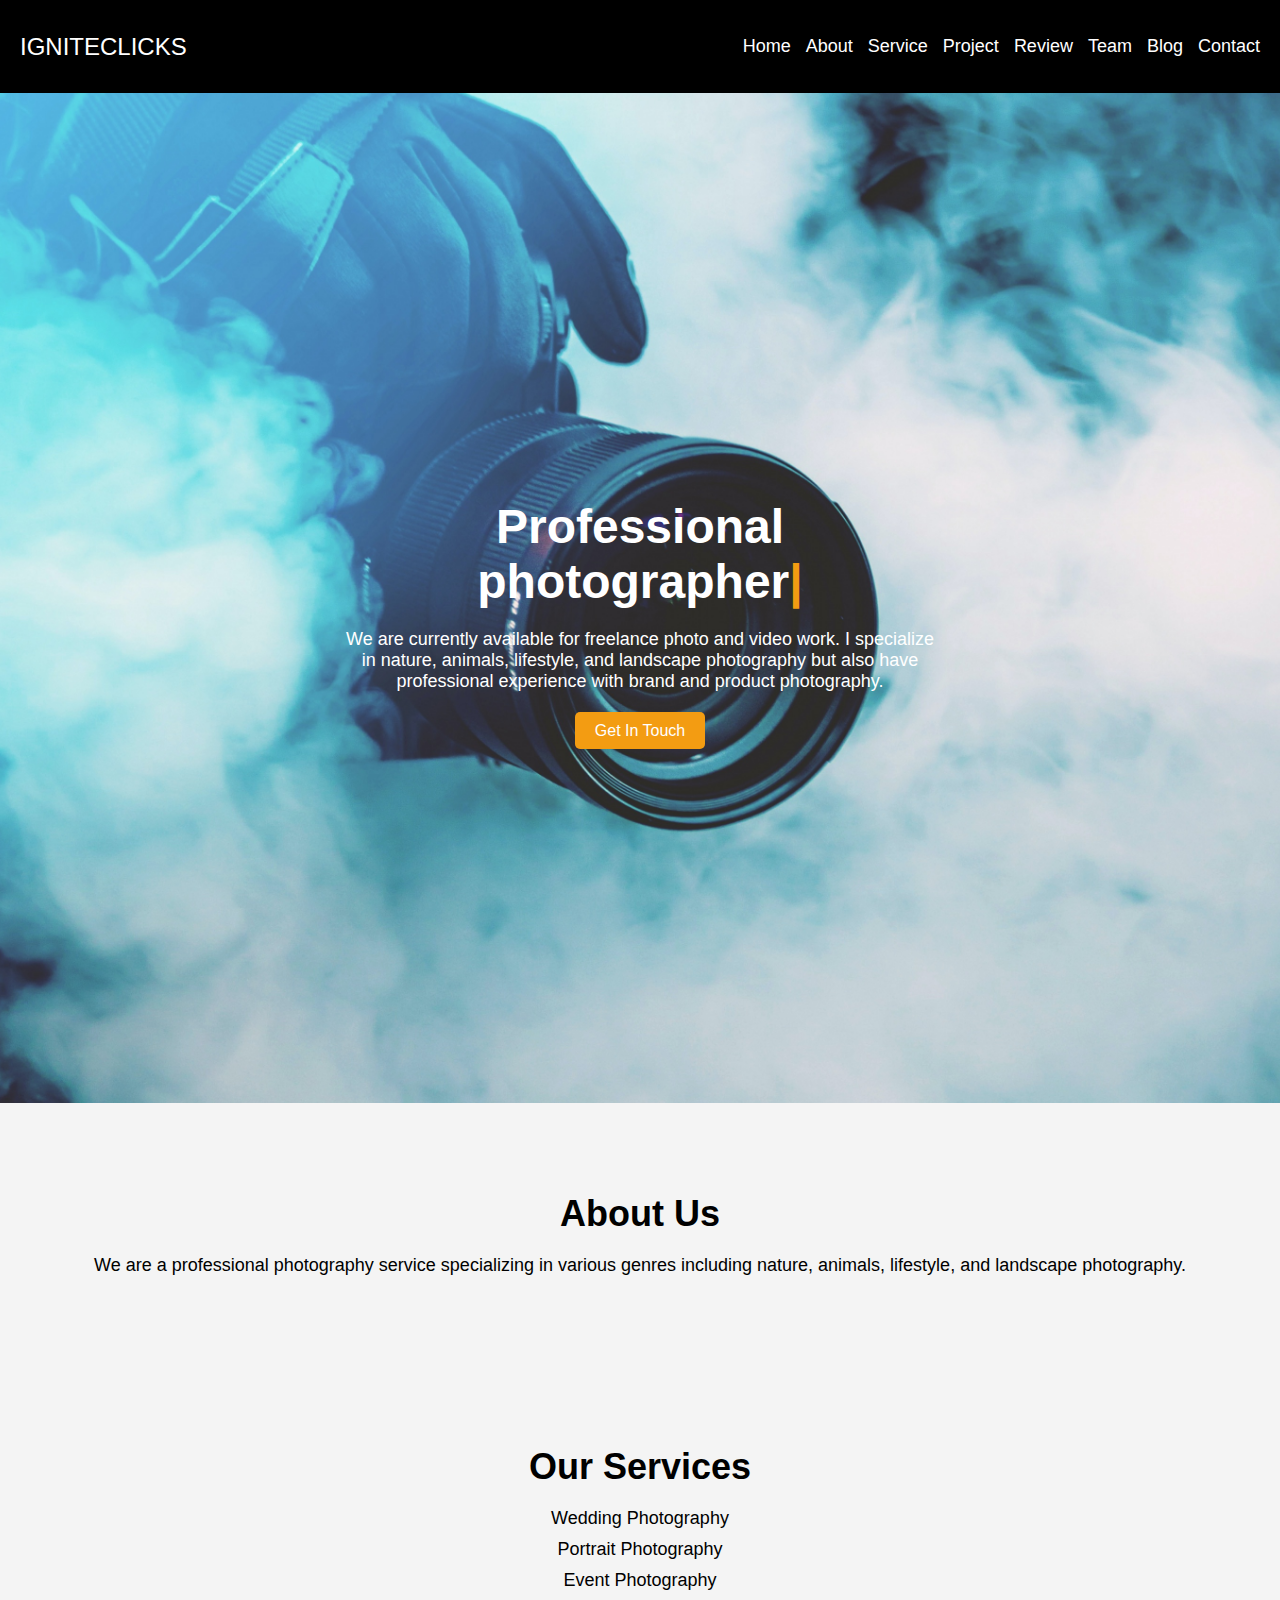
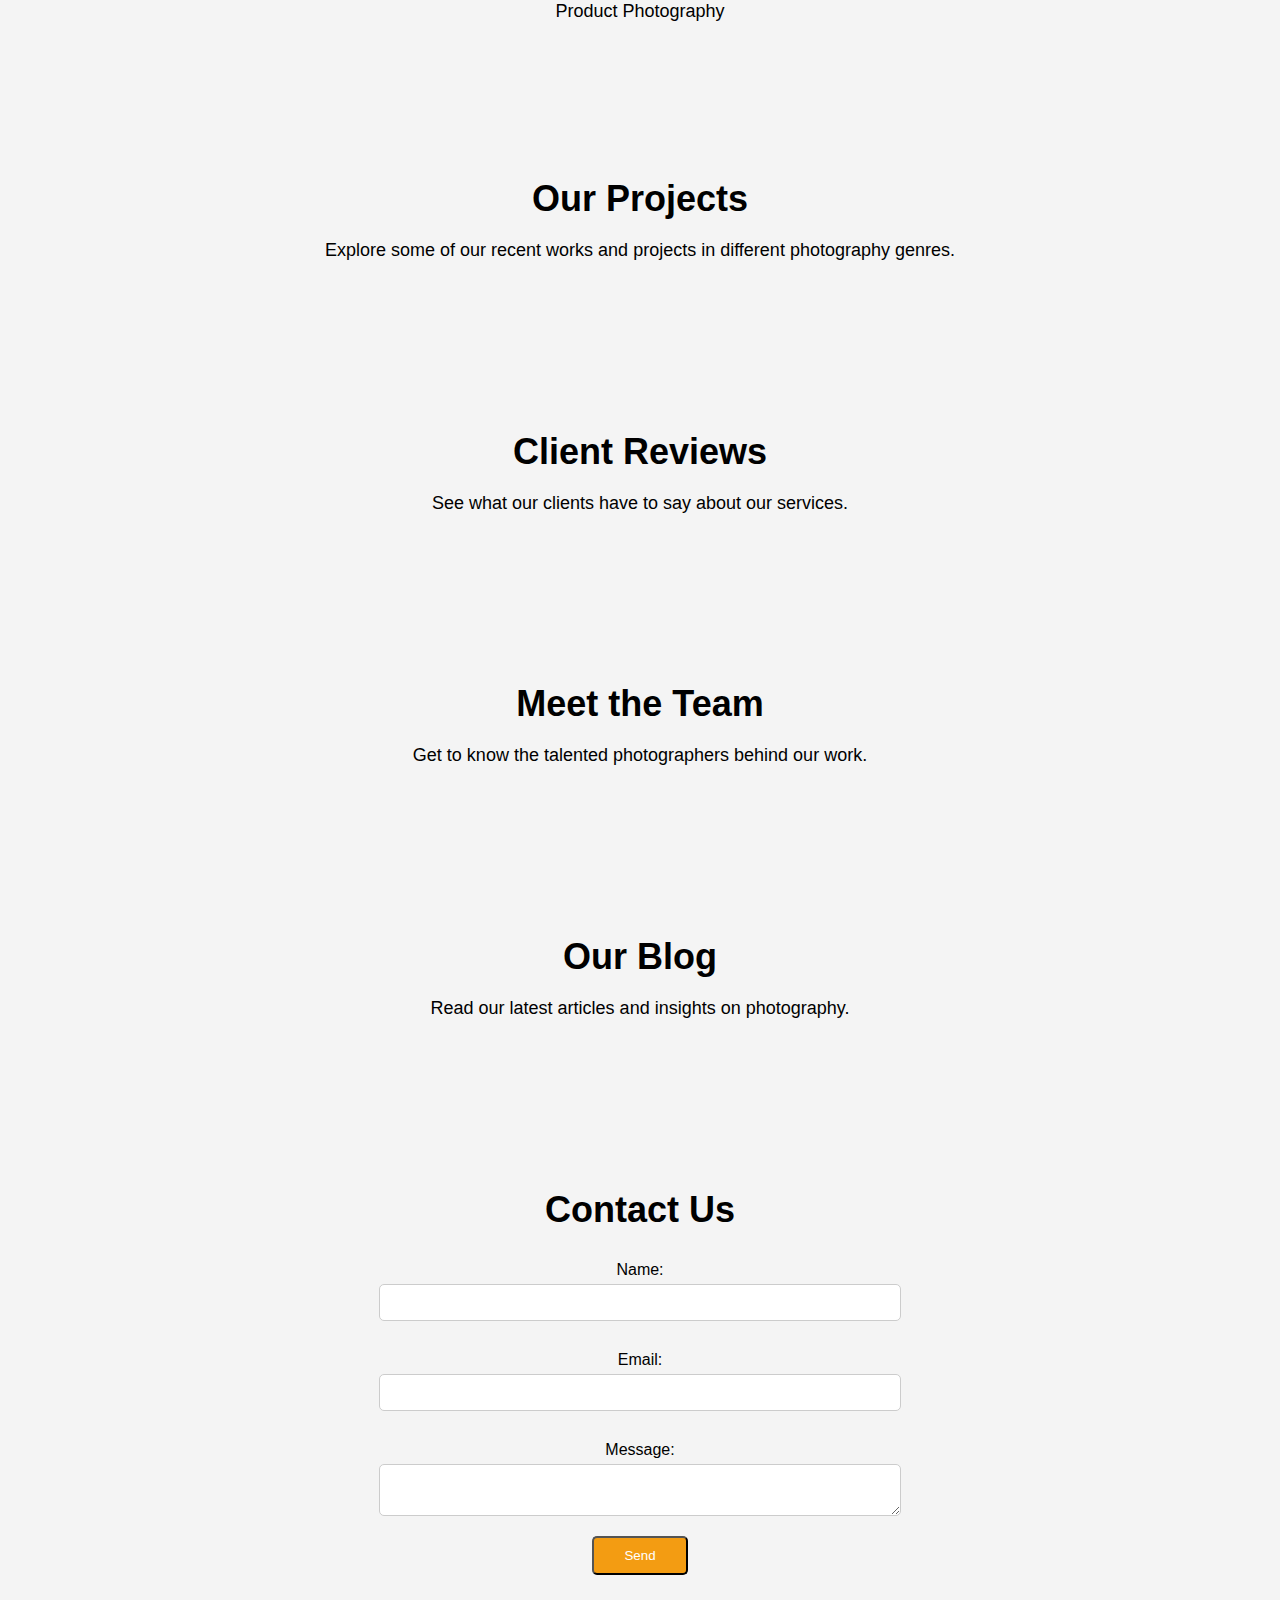
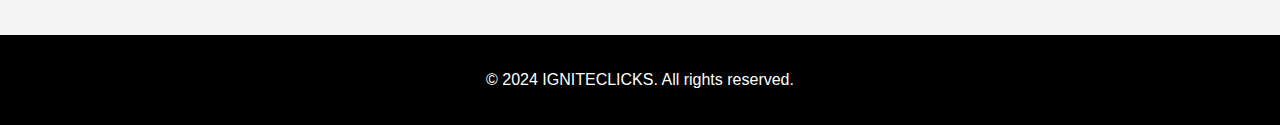
<file: index.html>
<!DOCTYPE html>
<html lang="en">
<head>
    <meta charset="UTF-8">
    <meta name="viewport" content="width=device-width, initial-scale=1.0">
    <title>IGNITECLICKS</title>
    <link rel="stylesheet" href="styles.css">
</head>
<body>
    <header>
        <nav>
            <div class="logo">IGNITECLICKS</div>
            <ul>
                <li><a href="home.html">Home</a></li>
                <li><a href="about.html">About</a></li>
                <li><a href="service.html">Service</a></li>
                <li><a href="project.html">Project</a></li>
                <li><a href="review.html">Review</a></li>
                <li><a href="team.html">Team</a></li>
                <li><a href="blog.html">Blog</a></li>
                <li><a href="contact.html">Contact</a></li>
            </ul>
        </nav>
    </header>
    <section id="home" class="home">
        <div class="content">
            <h1>Professional photographer<span>|</span></h1>
            <p>We are currently available for freelance photo and video work. I specialize in nature, animals, lifestyle, and landscape photography but also have professional experience with brand and product photography.</p>
            <a href="contact.html" class="btn">Get In Touch</a>
        </div>
    </section>
    <section id="about" class="about">
        <h2>About Us</h2>
        <p>We are a professional photography service specializing in various genres including nature, animals, lifestyle, and landscape photography.</p>
    </section>
    <section id="service" class="service">
        <h2>Our Services</h2>
        <ul>
            <li>Wedding Photography</li>
            <li>Portrait Photography</li>
            <li>Event Photography</li>
            <li>Product Photography</li>
        </ul>
    </section>
    <section id="project" class="project">
        <h2>Our Projects</h2>
        <p>Explore some of our recent works and projects in different photography genres.</p>
    </section>
    <section id="review" class="review">
        <h2>Client Reviews</h2>
        <p>See what our clients have to say about our services.</p>
    </section>
    <section id="team" class="team">
        <h2>Meet the Team</h2>
        <p>Get to know the talented photographers behind our work.</p>
    </section>
    <section id="blog" class="blog">
        <h2>Our Blog</h2>
        <p>Read our latest articles and insights on photography.</p>
    </section>
    <section id="contact" class="contact">
        <h2>Contact Us</h2>
        <form action="submit_form.php" method="post">
            <label for="name">Name:</label>
            <input type="text" id="name" name="name" required>
            <label for="email">Email:</label>
            <input type="email" id="email" name="email" required>
            <label for="message">Message:</label>
            <textarea id="message" name="message" required></textarea>
            <button type="submit" class="btn">Send</button>
        </form>
    </section>
    <footer>
        <p>&copy; 2024 IGNITECLICKS. All rights reserved.</p>
    </footer>
</body>
</html>
</file>
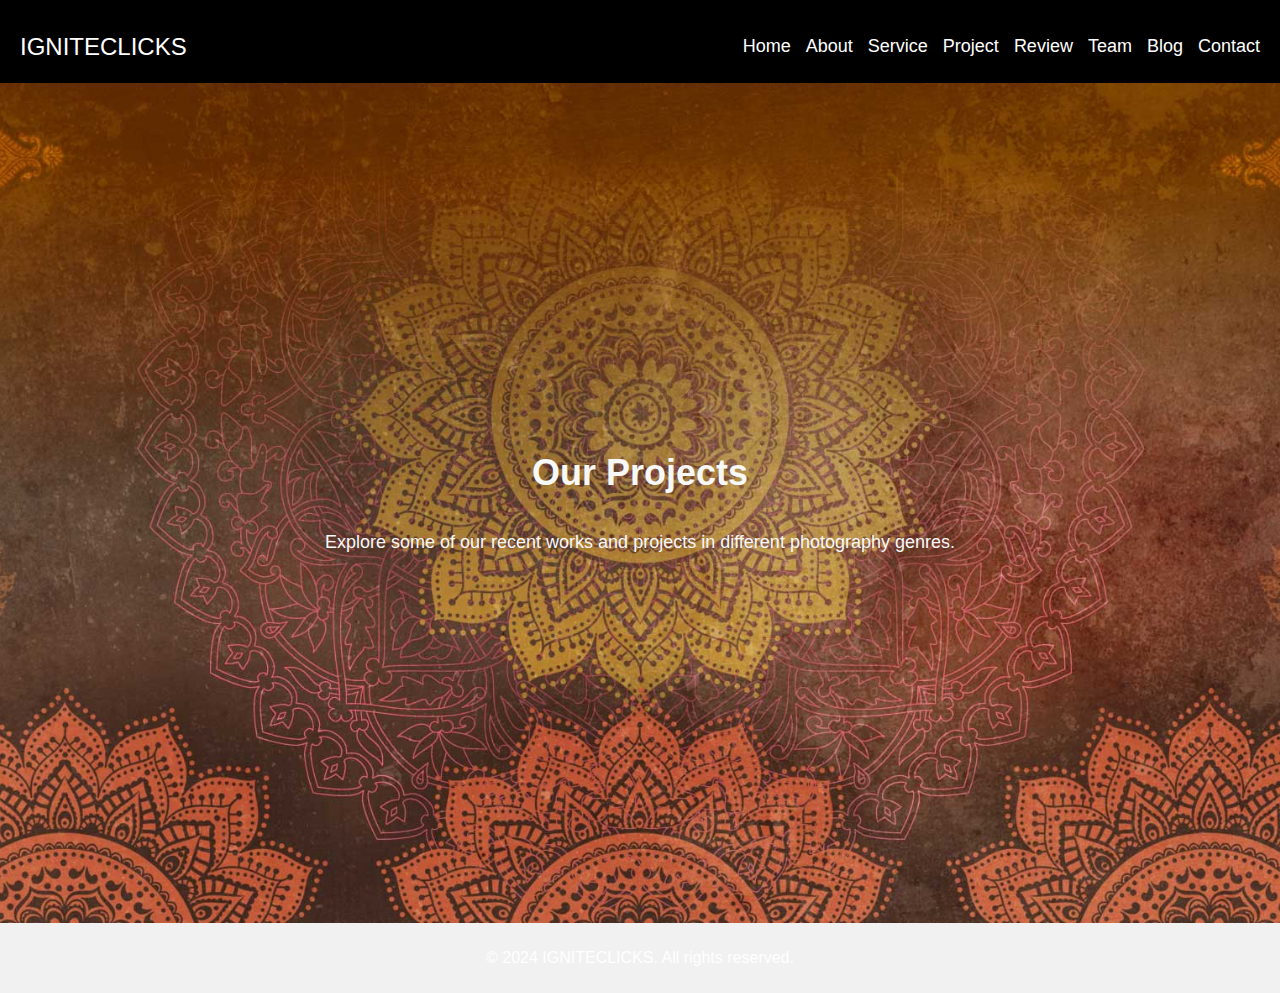
<file: about.html>
<!DOCTYPE html>
<html lang="en">
<head>
    <meta charset="UTF-8">
    <meta name="viewport" content="width=device-width, initial-scale=1.0">
    <title>Our Projects - IGNITECLICKS</title>
    <link rel="stylesheet" href="styles.css">
    <style>
        body {
            display: flex;
            flex-direction: column;
            min-height: 100vh;
            margin: 0;
        }

        main {
            flex: 1;
        }

        .project {
            background: url('th.jpg') no-repeat center center/cover; /* Background image */
            color: #f8f8f8; /* Text color */
            padding: 60px 20px; /* Padding */
            text-align: center; /* Center align text */
            display: flex; /* Flexbox layout */
            flex-direction: column; /* Vertical stacking */
            justify-content: center; /* Center content vertically */
            min-height: 80vh; /* Minimum height to push footer down */
        }

        .project h2 {
            font-size: 36px; /* Font size for section headings */
            margin-bottom: 20px; /* Space below heading */
        }

        .project p {
            font-size: 18px; /* Font size for paragraph */
            margin-bottom: 30px; /* Space below paragraph */
        }

        footer {
            text-align: center;
            padding: 10px 0;
            background-color: #f1f1f1;
            color: #ffffff;
        }
    </style>
</head>
<body>
    <header>
        <nav>
            <div class="logo">IGNITECLICKS</div>
            <ul>
                <li><a href="home.html">Home</a></li>
                <li><a href="about.html">About</a></li>
                <li><a href="service.html">Service</a></li>
                <li><a href="project.html">Project</a></li>
                <li><a href="review.html">Review</a></li>
                <li><a href="team.html">Team</a></li>
                <li><a href="blog.html">Blog</a></li>
                <li><a href="contact.html">Contact</a></li>
            </ul>
        </nav>
    </header>
    <main>
        <section id="project" class="project">
            <h2>Our Projects</h2>
            <p>Explore some of our recent works and projects in different photography genres.</p>
        </section>
    </main>
    <footer>
        <p>&copy; 2024 IGNITECLICKS. All rights reserved.</p>
    </footer>
</body>
</html>
</file>
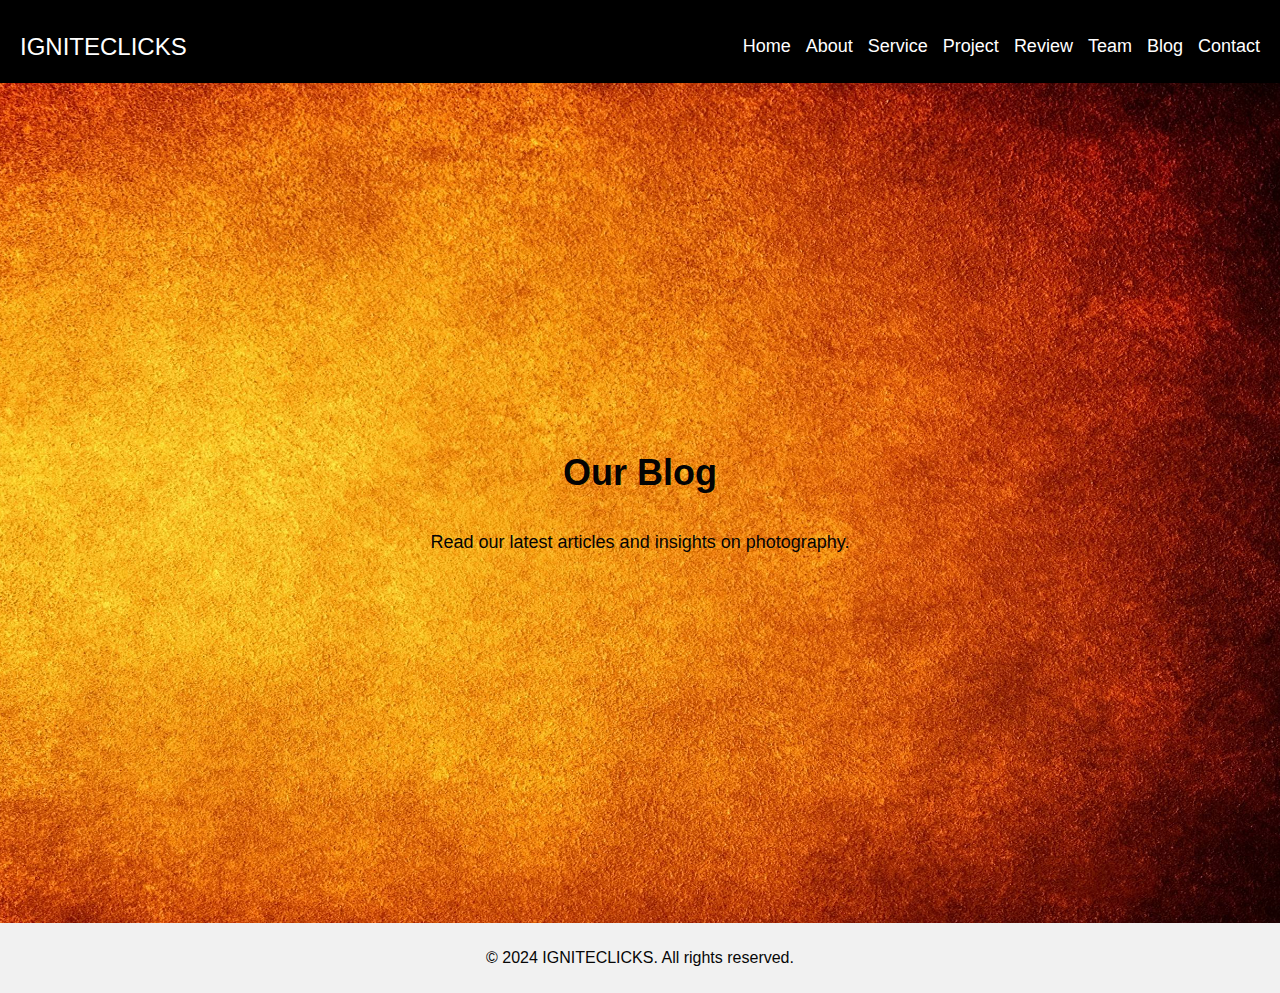
<file: blog.html>
<!DOCTYPE html>
<html lang="en">
<head>
    <meta charset="UTF-8">
    <meta name="viewport" content="width=device-width, initial-scale=1.0">
    <title>Our Blog - IGNITECLICKS</title>
    <link rel="stylesheet" href="styles.css">
    <style>
        /* Flexbox for body to keep footer at the bottom */
        body {
            display: flex;
            flex-direction: column;
            min-height: 100vh;
            margin: 0;
        }

        main {
            flex: 1;
        }

        /* Styles for the blog section with background image */
        .blog {
            background: url('yyy.jpg') no-repeat center center/cover; /* Background image */
            color: #040404; /* Text color */
            padding: 60px 20px; /* Padding */
            text-align: center; /* Center align text */
            display: flex;
            flex-direction: column;
            justify-content: center;
            min-height: 80vh; /* Minimum height to push footer down */
        }

        footer {
            text-align: center;
            padding: 10px 0;
            background-color: #f1f1f1;
            color: #070707;
        }
    </style>
</head>
<body>
    <header>
        <nav>
            <div class="logo">IGNITECLICKS</div>
            <ul>
                <li><a href="home.html">Home</a></li>
                <li><a href="about.html">About</a></li>
                <li><a href="service.html">Service</a></li>
                <li><a href="project.html">Project</a></li>
                <li><a href="review.html">Review</a></li>
                <li><a href="team.html">Team</a></li>
                <li><a href="blog.html">Blog</a></li>
                <li><a href="contact.html">Contact</a></li>
            </ul>
        </nav>
    </header>
    <main>
        <section id="blog" class="blog">
            <h2>Our Blog</h2>
            <p>Read our latest articles and insights on photography.</p>
        </section>
    </main>
    <footer>
        <p>&copy; 2024 IGNITECLICKS. All rights reserved.</p>
    </footer>
</body>
</html>
</file>
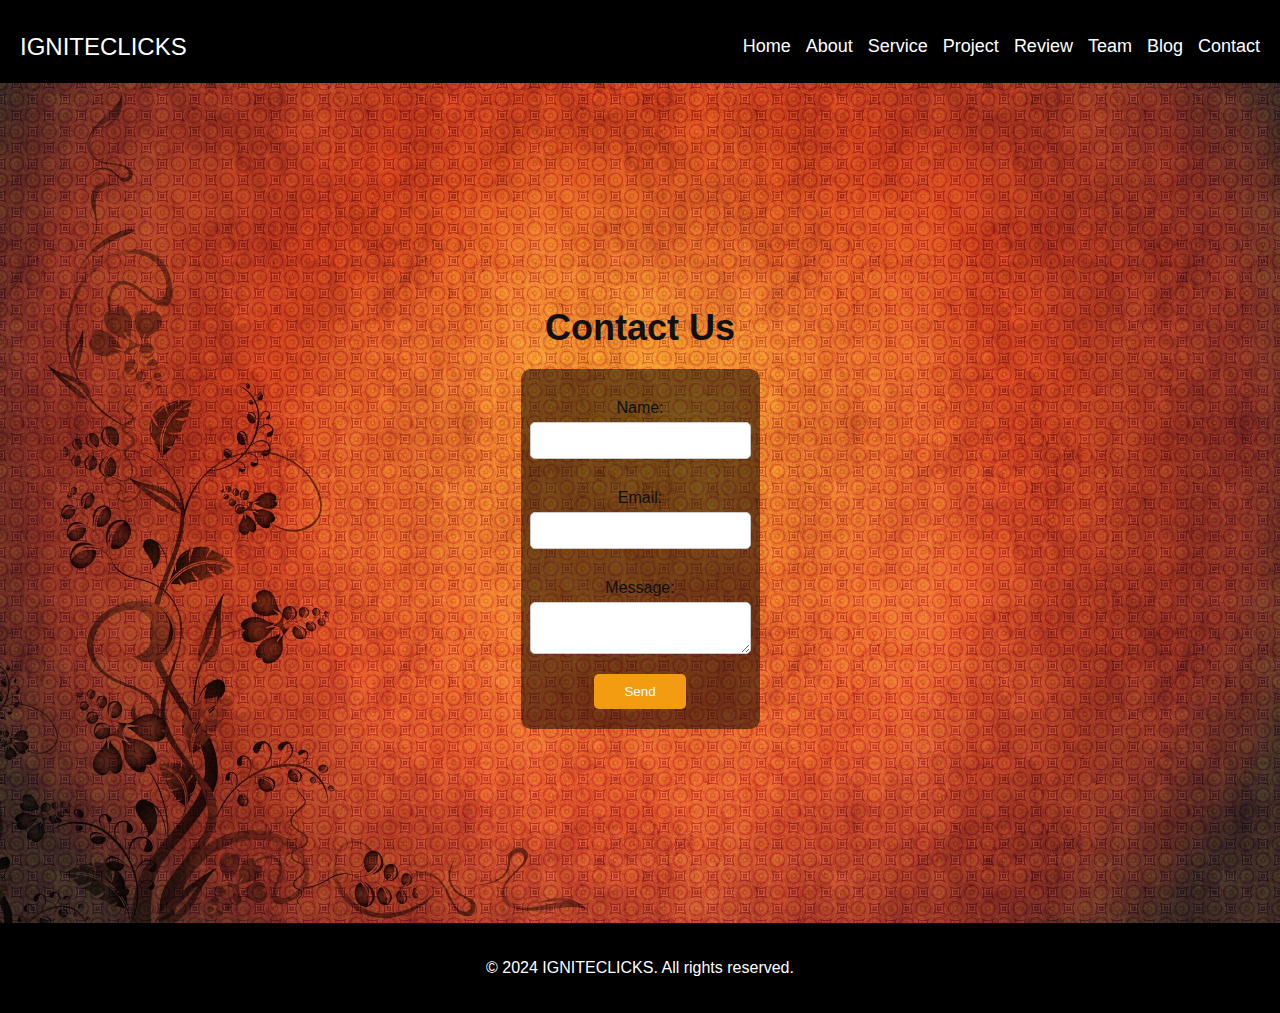
<file: contact.html>
<!DOCTYPE html>
<html lang="en">
<head>
    <meta charset="UTF-8">
    <meta name="viewport" content="width=device-width, initial-scale=1.0">
    <title>Contact Us - IGNITECLICKS</title>
    <link rel="stylesheet" href="styles.css">
    <style>
        /* Flexbox for body to keep footer at the bottom */
        body {
            display: flex;
            flex-direction: column;
            min-height: 100vh;
            margin: 0;
        }

        main {
            flex: 1;
        }

        /* Styles for the contact section with background image */
        .contact {
            background: url('ooo.jpg') no-repeat center center/cover; /* Background image */
            color: #111111; /* Text color */
            padding: 60px 20px; /* Padding */
            text-align: center; /* Center align text */
            display: flex;
            flex-direction: column;
            justify-content: center;
            min-height: 80vh; /* Minimum height to push footer down */
        }

        /* Contact form styling */
        form {
            display: flex; /* Flexbox layout for form */
            flex-direction: column; /* Stack form elements vertically */
            align-items: center; /* Center form elements */
            background: rgba(0, 0, 0, 0.5); /* Semi-transparent background */
            padding: 20px; /* Padding inside form */
            border-radius: 10px; /* Rounded corners */
            max-width: 500px; /* Maximum width */
            margin: 0 auto; /* Center form horizontally */
        }

        /* Labels in contact form */
        form label {
            margin: 10px 0 5px; /* Space around labels */
            font-size: 16px; /* Font size for labels */
        }

        /* Input and textarea styling in contact form */
        form input, form textarea {
            width: 100%; /* Full width of parent */
            padding: 10px; /* Padding inside inputs */
            margin-bottom: 20px; /* Space below inputs */
            border: 1px solid #ccc; /* Border around inputs */
            border-radius: 5px; /* Rounded corners */
        }

        /* Button in contact form */
        form .btn {
            width: auto; /* Auto width for button */
            padding: 10px 30px; /* Padding inside button */
            background: #f39c12; /* Button background color */
            color: #fff; /* Button text color */
            border: none; /* Remove border */
            border-radius: 5px; /* Rounded corners */
            cursor: pointer; /* Pointer cursor */
        }

        /* Footer styling */
        footer {
            background: #000; /* Black background for footer */
            color: #fff; /* White text color */
            text-align: center; /* Center align text */
            padding: 20px 0; /* Padding inside footer */
        }
    </style>
</head>
<body>
    <header>
        <nav>
            <div class="logo">IGNITECLICKS</div>
            <ul>
                <li><a href="home.html">Home</a></li>
                <li><a href="about.html">About</a></li>
                <li><a href="service.html">Service</a></li>
                <li><a href="project.html">Project</a></li>
                <li><a href="review.html">Review</a></li>
                <li><a href="team.html">Team</a></li>
                <li><a href="blog.html">Blog</a></li>
                <li><a href="contact.html">Contact</a></li>
            </ul>
        </nav>
    </header>
    <main>
        <section id="contact" class="contact">
            <h2>Contact Us</h2>
            <form action="submit_form.php" method="post">
                <label for="name">Name:</label>
                <input type="text" id="name" name="name" required>
                <label for="email">Email:</label>
                <input type="email" id="email" name="email" required>
                <label for="message">Message:</label>
                <textarea id="message" name="message" required></textarea>
                <button type="submit" class="btn">Send</button>
            </form>
        </section>
    </main>
    <footer>
        <p>&copy; 2024 IGNITECLICKS. All rights reserved.</p>
    </footer>
</body>
</html>
</file>
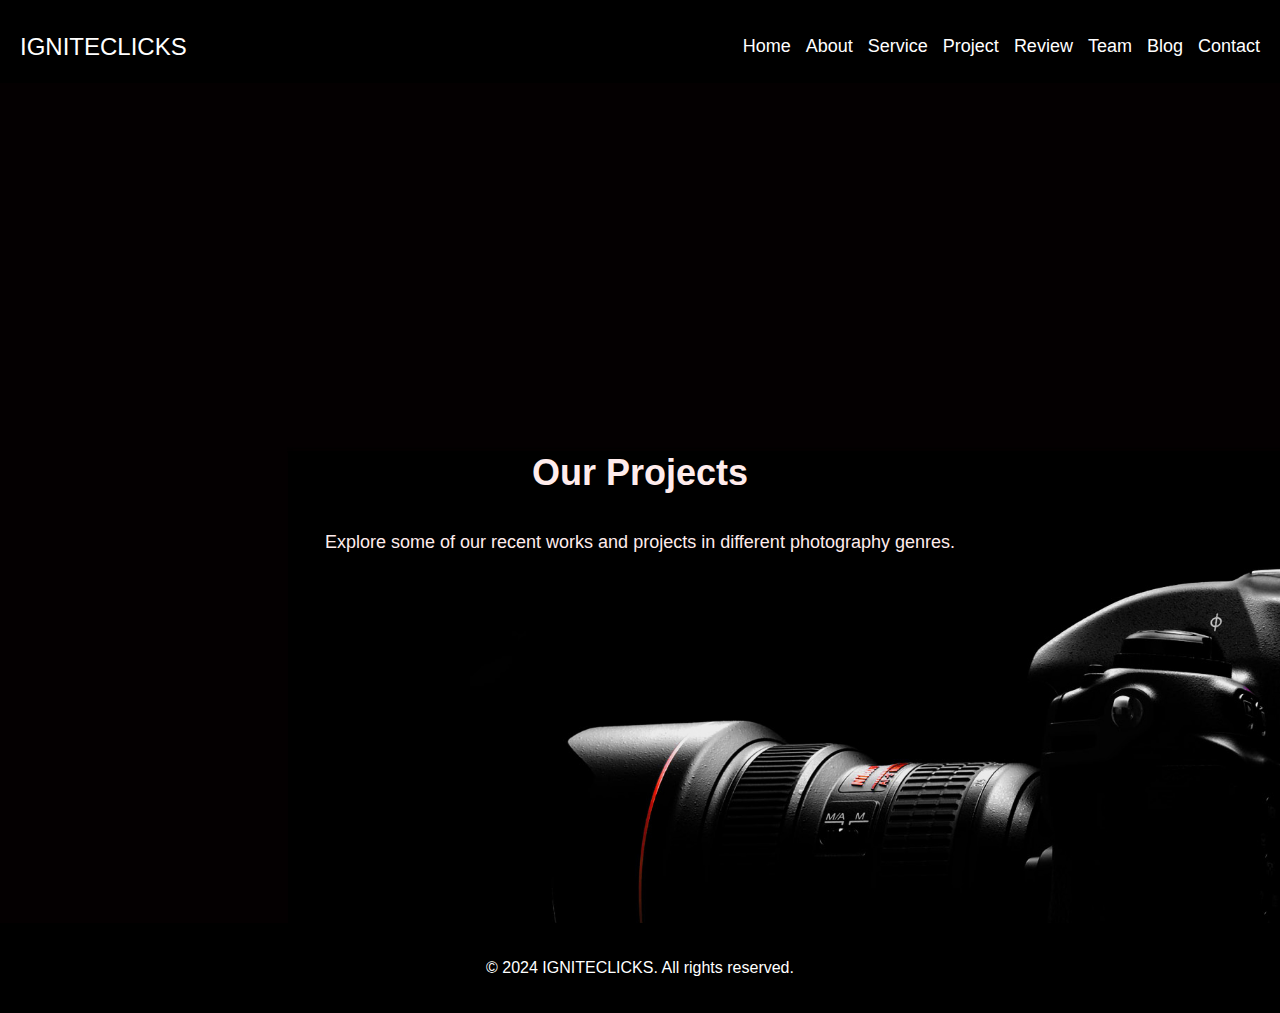
<file: project.html>
<!DOCTYPE html>
<html lang="en">
<head>
    <meta charset="UTF-8">
    <meta name="viewport" content="width=device-width, initial-scale=1.0">
    <title>Our Projects - IGNITECLICKS</title>
    <link rel="stylesheet" href="styles.css">
    <style>
        /* Additional styles for background */
        .project {
            background: url('CA0TVG.jpg') no-repeat center center/cover; /* Background image */
            color: #ffecec; /* Text color */
            padding: 60px 20px; /* Padding */
            text-align: center; /* Center align text */
            min-height: 80vh; /* Minimum height to push footer down */
            display: flex; /* Flexbox layout */
            flex-direction: column; /* Vertical stacking */
            justify-content: center; /* Center content vertically */
        }

        .project h2 {
            font-size: 36px; /* Font size for section headings */
            margin-bottom: 20px; /* Space below heading */
        }

        .project p {
            font-size: 18px; /* Font size for paragraph */
            margin-bottom: 30px; /* Space below paragraph */
        }
    </style>
</head>
<body>
    <header>
        <nav>
            <div class="logo">IGNITECLICKS</div>
            <ul>
                <li><a href="home.html">Home</a></li>
                <li><a href="about.html">About</a></li>
                <li><a href="service.html">Service</a></li>
                <li><a href="project.html">Project</a></li>
                <li><a href="review.html">Review</a></li>
                <li><a href="team.html">Team</a></li>
                <li><a href="blog.html">Blog</a></li>
                <li><a href="contact.html">Contact</a></li>
            </ul>
        </nav>
    </header>
    <section id="project" class="project">
        <h2>Our Projects</h2>
        <p>Explore some of our recent works and projects in different photography genres.</p>
    </section>
    <footer>
        <p>&copy; 2024 IGNITECLICKS. All rights reserved.</p>
    </footer>
</body>
</html>
</file>
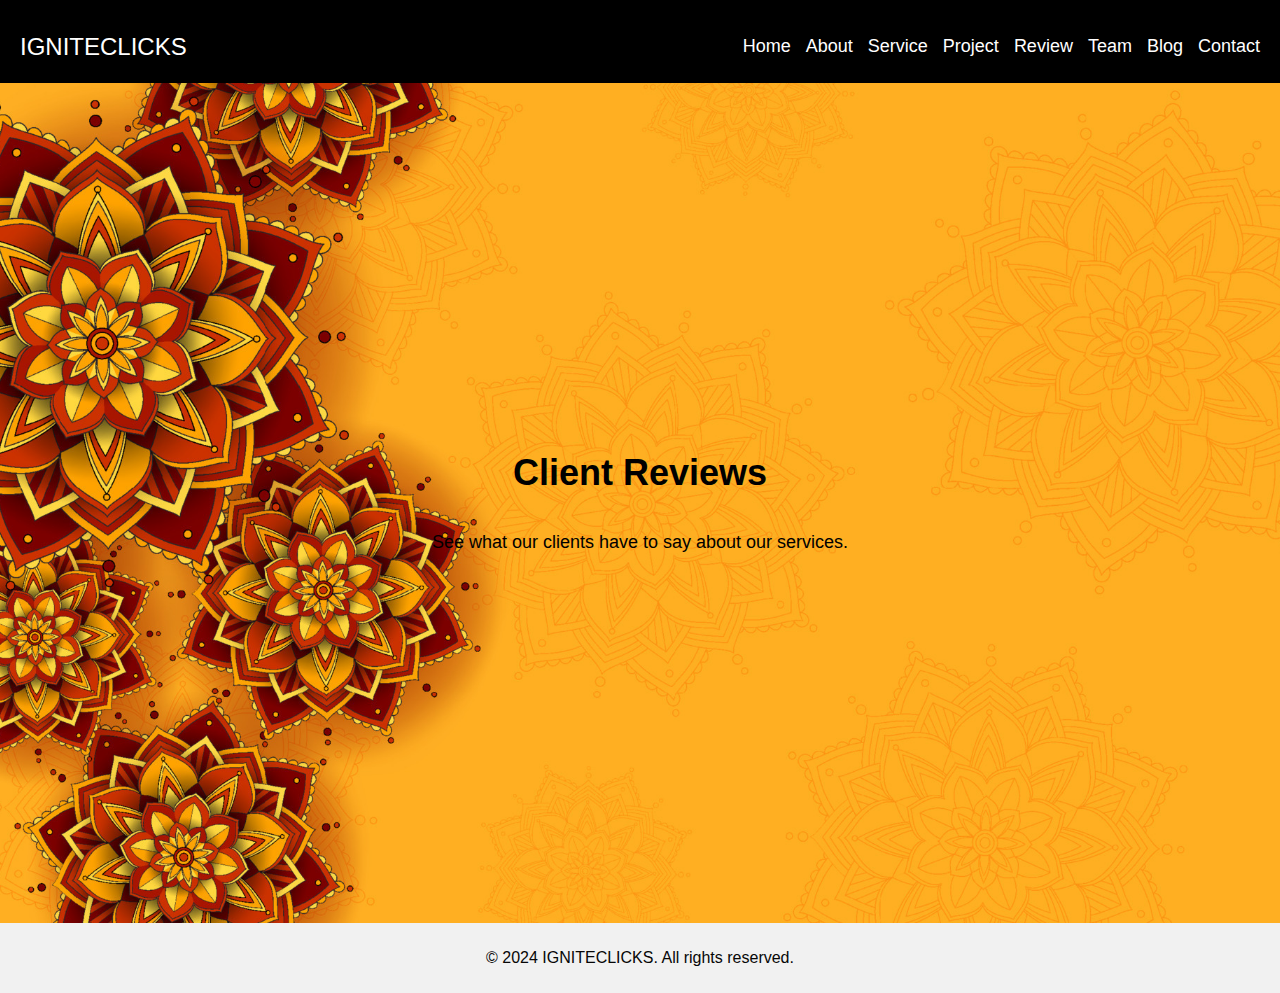
<file: review.html>
<!DOCTYPE html>
<html lang="en">
<head>
    <meta charset="UTF-8">
    <meta name="viewport" content="width=device-width, initial-scale=1.0">
    <title>Client Reviews - IGNITECLICKS</title>
    <link rel="stylesheet" href="styles.css">
    <style>
        /* Flexbox for body to keep footer at the bottom */
        body {
            display: flex;
            flex-direction: column;
            min-height: 100vh;
            margin: 0;
        }

        main {
            flex: 1;
        }

        /* Styles for the review section with background image */
        .review {
            background: url('rrr.jpg') no-repeat center center/cover; /* Background image */
            color: #000000; /* Text color */
            padding: 60px 20px; /* Padding */
            text-align: center; /* Center align text */
            display: flex;
            flex-direction: column;
            justify-content: center;
            min-height: 80vh; /* Minimum height to push footer down */
        }

        footer {
            text-align: center;
            padding: 10px 0;
            background-color: #f1f1f1;
            color: #070707;
        }
    </style>
</head>
<body>
    <header>
        <nav>
            <div class="logo">IGNITECLICKS</div>
            <ul>
                <li><a href="home.html">Home</a></li>
                <li><a href="about.html">About</a></li>
                <li><a href="service.html">Service</a></li>
                <li><a href="project.html">Project</a></li>
                <li><a href="review.html">Review</a></li>
                <li><a href="team.html">Team</a></li>
                <li><a href="blog.html">Blog</a></li>
                <li><a href="contact.html">Contact</a></li>
            </ul>
        </nav>
    </header>
    <main>
        <section id="review" class="review">
            <h2>Client Reviews</h2>
            <p>See what our clients have to say about our services.</p>
        </section>
    </main>
    <footer>
        <p>&copy; 2024 IGNITECLICKS. All rights reserved.</p>
    </footer>
</body>
</html>
</file>
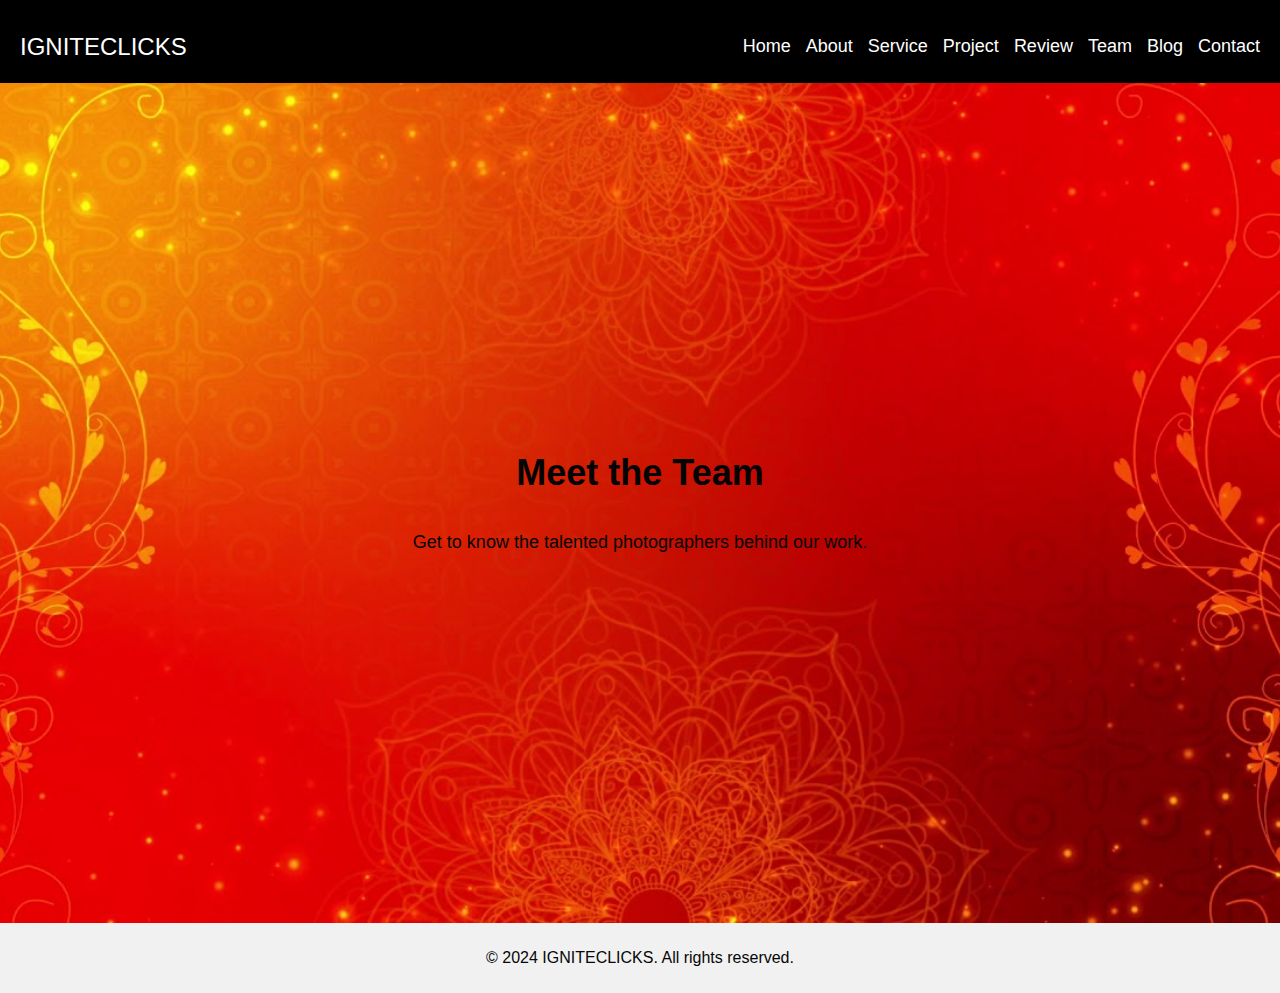
<file: team.html>
<!DOCTYPE html>
<html lang="en">
<head>
    <meta charset="UTF-8">
    <meta name="viewport" content="width=device-width, initial-scale=1.0">
    <title>Meet the Team - IGNITECLICKS</title>
    <link rel="stylesheet" href="styles.css">
    <style>
        /* Flexbox for body to keep footer at the bottom */
        body {
            display: flex;
            flex-direction: column;
            min-height: 100vh;
            margin: 0;
        }

        main {
            flex: 1;
        }

        /* Styles for the team section with background image */
        .team {
            background: url('ttttt.jpg') no-repeat center center/cover; /* Background image */
            color: #040404; /* Text color */
            padding: 60px 20px; /* Padding */
            text-align: center; /* Center align text */
            display: flex;
            flex-direction: column;
            justify-content: center;
            min-height: 80vh; /* Minimum height to push footer down */
        }

        footer {
            text-align: center;
            padding: 10px 0;
            background-color: #f1f1f1;
            color: #070707;
        }
    </style>
</head>
<body>
    <header>
        <nav>
            <div class="logo">IGNITECLICKS</div>
            <ul>
                <li><a href="home.html">Home</a></li>
                <li><a href="about.html">About</a></li>
                <li><a href="service.html">Service</a></li>
                <li><a href="project.html">Project</a></li>
                <li><a href="review.html">Review</a></li>
                <li><a href="team.html">Team</a></li>
                <li><a href="blog.html">Blog</a></li>
                <li><a href="contact.html">Contact</a></li>
            </ul>
        </nav>
    </header>
    <main>
        <section id="team" class="team">
            <h2>Meet the Team</h2>
            <p>Get to know the talented photographers behind our work.</p>
        </section>
    </main>
    <footer>
        <p>&copy; 2024 IGNITECLICKS. All rights reserved.</p>
    </footer>
</body>
</html>
</file>
<file: styles.css>
/* General body styling */
body {
  margin: 0; /* Remove default margin */
  font-family: Arial, sans-serif; /* Set default font */
}

/* Header styling */
header {
  background: #000; /* Black background for header */
  padding: 20px; /* Padding around the header */
}

/* Navigation styling */
nav {
  display: flex; /* Flexbox layout for navigation */
  justify-content: space-between; /* Space between logo and menu items */
  align-items: center; /* Center items vertically */
}

/* Logo styling */
.logo {
  color: #fff; /* White text color */
  font-size: 24px; /* Larger font size for logo */
}

/* Navigation menu styling */
nav ul {
  list-style: none; /* Remove default list styling */
  display: flex; /* Flexbox layout for menu items */
  gap: 15px; /* Space between menu items */
}

/* Navigation menu items styling */
nav ul li {
  margin: 0; /* Remove default margin */
}

/* Navigation menu links styling */
nav ul li a {
  color: #fff; /* White text color */
  text-decoration: none; /* Remove underline from links */
  font-size: 18px; /* Font size for menu items */
}

/* Section styling */
section {
  padding: 60px 20px; /* Padding inside each section */
  text-align: center; /* Center align text */
}

/* Home section specific styling */
.home {
  background: url('DSLR.jpg') no-repeat center center/cover; /* Background image with cover effect */
  color: #fff; /* White text color */
  height: 100vh; /* Full viewport height */
  display: flex; /* Flexbox layout for centering content */
  align-items: center; /* Center content vertically */
  justify-content: center; /* Center content horizontally */
  text-align: center; /* Center align text */
}

/* Content inside home section */
.home .content {
  max-width: 600px; /* Limit content width */
}

/* Main heading inside home section */
.home h1 {
  font-size: 48px; /* Large font size for main heading */
  margin-bottom: 20px; /* Space below heading */
}

/* Span inside main heading for styling */
.home h1 span {
  color: #f39c12; /* Highlight color */
}

/* Paragraph inside home section */
.home p {
  font-size: 18px; /* Font size for paragraph */
  margin-bottom: 30px; /* Space below paragraph */
}

/* Button styling */
.btn {
  background: #f39c12; /* Button background color */
  color: #fff; /* Button text color */
  padding: 10px 20px; /* Padding inside button */
  text-decoration: none; /* Remove underline from button */
  border-radius: 5px; /* Rounded corners */
}

/* Styling for common sections */
.about, .service, .project, .review, .team, .blog, .contact {
  background: #f4f4f4; /* Light grey background for sections */
  margin-top: -10px; /* Slight overlap with previous section */
}

/* Headings in common sections */
.about h2, .service h2, .project h2, .review h2, .team h2, .blog h2, .contact h2 {
  font-size: 36px; /* Font size for section headings */
  margin-bottom: 20px; /* Space below headings */
}

/* Paragraphs in common sections */
.about p, .service p, .project p, .review p, .team p, .blog p, .contact p {
  font-size: 18px; /* Font size for paragraphs */
  margin-bottom: 30px; /* Space below paragraphs */
}

/* Service list styling */
.service ul {
  list-style: none; /* Remove default list styling */
  padding: 0; /* Remove default padding */
}

/* Service list items */
.service ul li {
  font-size: 18px; /* Font size for list items */
  margin-bottom: 10px; /* Space below list items */
}

/* Contact form styling */
form {
  display: flex; /* Flexbox layout for form */
  flex-direction: column; /* Stack form elements vertically */
  align-items: center; /* Center form elements */
}

/* Labels in contact form */
form label {
  margin: 10px 0 5px; /* Space around labels */
  font-size: 16px; /* Font size for labels */
}

/* Input and textarea styling in contact form */
form input, form textarea {
  width: 100%; /* Full width of parent */
  max-width: 500px; /* Maximum width */
  padding: 10px; /* Padding inside inputs */
  margin-bottom: 20px; /* Space below inputs */
  border: 1px solid #ccc; /* Border around inputs */
  border-radius: 5px; /* Rounded corners */
}

/* Button in contact form */
form .btn {
  width: auto; /* Auto width for button */
  padding: 10px 30px; /* Padding inside button */
}

/* Footer styling */
footer {
  background: #000; /* Black background for footer */
  color: #fff; /* White text color */
  text-align: center; /* Center align text */
  padding: 20px 0; /* Padding inside footer */
}
</file>
